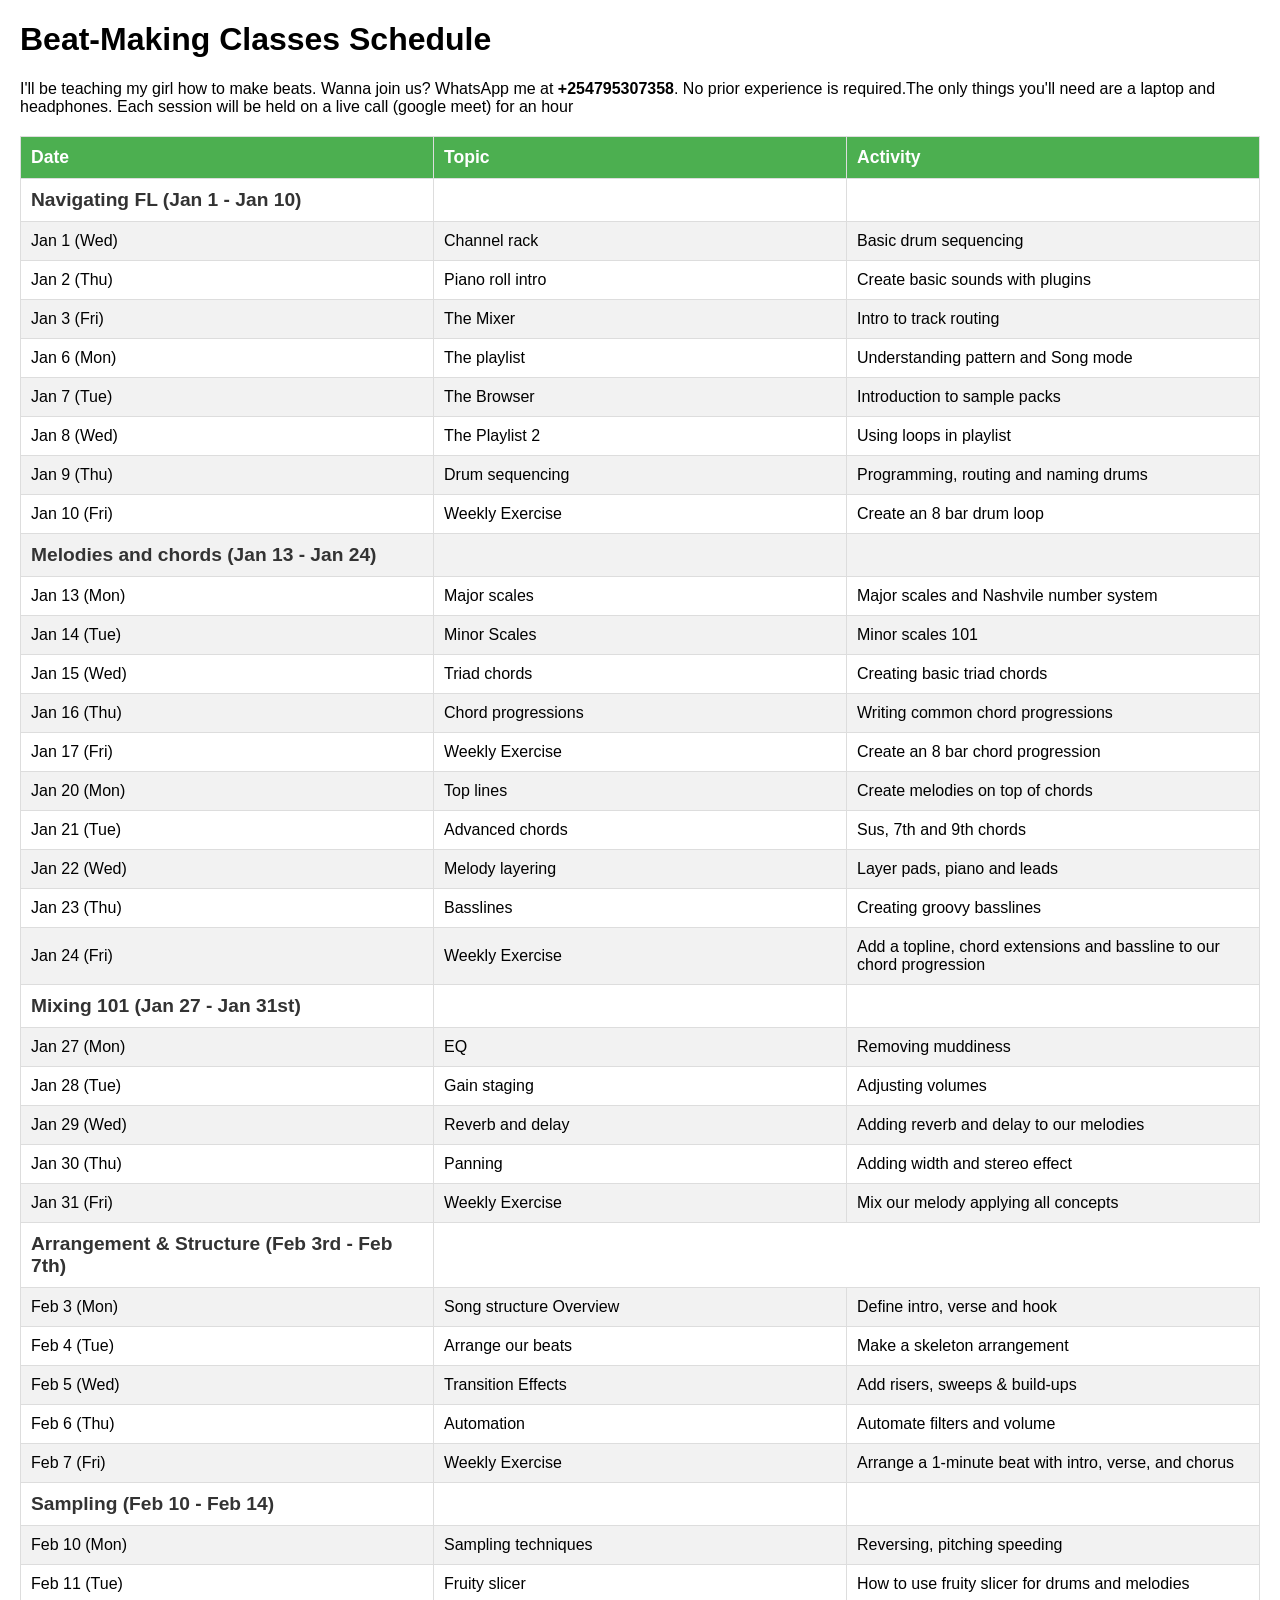
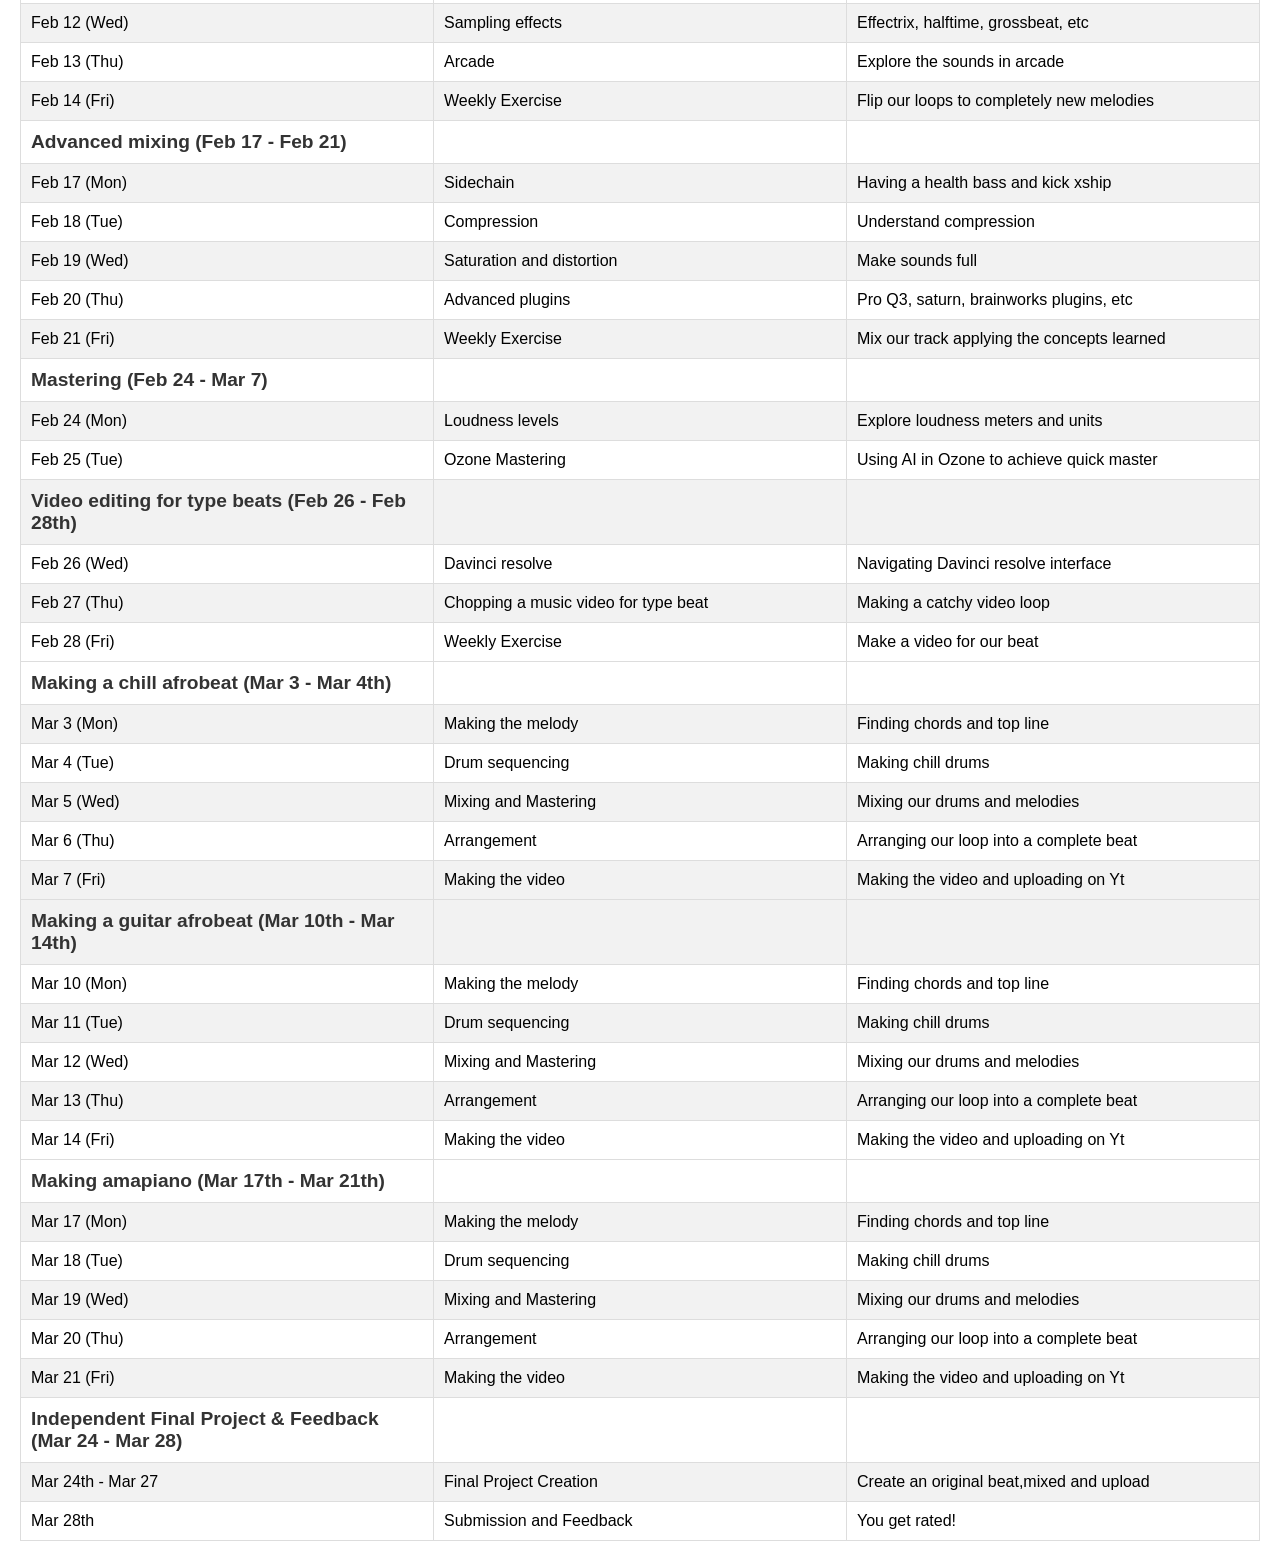
<file: index.html>
<!DOCTYPE html>
<html lang="en">
  <head>
    <meta charset="UTF-8" />
    <meta name="viewport" content="width=device-width, initial-scale=1.0" />
    <title>Document</title>
    <link rel="stylesheet" href="styles.css" />
  </head>
  <body>
    <h1>Beat-Making Classes Schedule</h1>
    <p>
      I'll be teaching my girl how to make beats. Wanna join us? WhatsApp me at <strong>+254795307358</strong>. No prior
      experience is required.The only things you'll need are a laptop and
      headphones. Each session will be held on a live call (google meet) for an
      hour
    </p>
    <table>
      <thead>
        <tr>
          <th><strong>Date</strong></th>
          <th><strong>Topic</strong></th>
          <th><strong>Activity</strong></th>
        </tr>
      </thead>
      <tbody>
        <tr>
          <td>
            <strong>Navigating FL (Jan 1 - Jan 10)</strong>
          </td>
          <td></td>
          <td></td>
        </tr>
        <tr>
          <td>Jan 1 (Wed)</td>
          <td>Channel rack</td>
          <td>Basic drum sequencing</td>
        </tr>
        <tr>
          <td>Jan 2 (Thu)</td>
          <td>Piano roll intro</td>
          <td>Create basic sounds with plugins</td>
        </tr>
        <tr>
          <td>Jan 3 (Fri)</td>
          <td>The Mixer</td>
          <td>Intro to track routing</td>
        </tr>
        <tr>
          <td>Jan 6 (Mon)</td>
          <td>The playlist</td>
          <td>Understanding pattern and Song mode</td>
        </tr>
        <tr>
          <td>Jan 7 (Tue)</td>
          <td>The Browser</td>
          <td>Introduction to sample packs</td>
        </tr>
        <tr>
          <td>Jan 8 (Wed)</td>
          <td>The Playlist 2</td>
          <td>Using loops in playlist</td>
        </tr>
        <tr>
          <td>Jan 9 (Thu)</td>
          <td>Drum sequencing</td>
          <td>Programming, routing and naming drums</td>
        </tr>
        <tr>
          <td>Jan 10 (Fri)</td>
          <td>Weekly Exercise</td>
          <td>Create an 8 bar drum loop</td>
        </tr>
        <tr>
          <td>
            <strong
              >Melodies and chords (Jan 13 - Jan 24)</strong
            >
          </td>
          <td></td>
          <td></td>
        </tr>
        <tr>
          <td>Jan 13 (Mon)</td>
          <td>Major scales</td>
          <td>Major scales and Nashvile number system</td>
        </tr>
        <tr>
          <td>Jan 14 (Tue)</td>
          <td>Minor Scales</td>
          <td>Minor scales 101</td>
        </tr>
        <tr>
          <td>Jan 15 (Wed)</td>
          <td>Triad chords</td>
          <td>Creating basic triad chords</td>
        </tr>
        <tr>
          <td>Jan 16 (Thu)</td>
          <td>Chord progressions</td>
          <td>Writing common chord progressions</td>
        </tr>
        <tr>
          <td>Jan 17 (Fri)</td>
          <td>Weekly Exercise</td>
          <td>Create an 8 bar chord progression</td>
        </tr>
        <tr>
          <td>Jan 20 (Mon)</td>
          <td>Top lines</td>
          <td>Create melodies on top of chords</td>
        </tr>
        <tr>
          <td>Jan 21 (Tue)</td>
          <td>Advanced chords</td>
          <td>Sus, 7th and 9th chords</td>
        </tr>
        <tr>
          <td>Jan 22 (Wed)</td>
          <td>Melody layering</td>
          <td>Layer pads, piano and leads</td>
        </tr>
        <tr>
          <td>Jan 23 (Thu)</td>
          <td>Basslines</td>
          <td>Creating groovy basslines</td>
        </tr>
        <tr>
          <td>Jan 24 (Fri)</td>
          <td>Weekly Exercise</td>
          <td>Add a topline, chord extensions and bassline to our  chord progression</td>
        </tr>
        <tr>
          <td>
            <strong>Mixing 101 (Jan 27 - Jan 31st)</strong>
          </td>
          <td></td>
          <td></td>
        </tr>
        <tr>
          <td>Jan 27 (Mon)</td>
          <td>EQ</td>
          <td>Removing muddiness</td>
        </tr>
        <tr>
          <td>Jan 28 (Tue)</td>
          <td>Gain staging</td>
          <td>Adjusting volumes</td>
        </tr>
        <tr>
          <td>Jan 29 (Wed)</td>
          <td>Reverb and delay</td>
          <td>Adding reverb and delay to our melodies</td>
        </tr>
        <tr>
          <td>Jan 30 (Thu)</td>
          <td>Panning</td>
          <td>Adding width and stereo effect</td>
        </tr>
        <tr>
          <td>Jan 31 (Fri)</td>
          <td>Weekly Exercise</td>
          <td>Mix our melody applying all concepts</td>
        </tr>

        <td>
          <strong
            >Arrangement &amp; Structure (Feb 3rd - Feb 7th)</strong
          >
        </td>
        <tr>
          <td>Feb 3 (Mon)</td>
          <td>Song structure Overview</td>
          <td>Define intro, verse and hook</td>
        </tr>

        <tr>
          <td>Feb 4 (Tue)</td>
          <td>Arrange our beats</td>
          <td>Make a skeleton arrangement</td>
        </tr>
        <tr>
          <td>Feb 5 (Wed)</td>
          <td>Transition Effects</td>
          <td>Add risers, sweeps &amp; build-ups</td>
        </tr>
        <tr>
          <td>Feb 6 (Thu)</td>
          <td>Automation</td>
          <td>Automate filters and volume</td>
        </tr>
        <tr>
          <td>Feb 7 (Fri)</td>
          <td>Weekly Exercise</td>
          <td>Arrange a 1-minute beat with intro, verse, and chorus</td>
        </tr>
        <tr>
          <td>
            <strong>Sampling (Feb 10 - Feb 14)</strong>
          </td>
          <td></td>
          <td></td>
        </tr>
        <tr>
          <td>Feb 10 (Mon)</td>
          <td>Sampling techniques</td>
          <td>Reversing, pitching speeding</td>
        </tr>
        <tr>
          <td>Feb 11 (Tue)</td>
          <td>Fruity slicer</td>
          <td>How to use fruity slicer for drums and melodies</td>
        </tr>
        <tr>
          <td>Feb 12 (Wed)</td>
          <td>Sampling effects</td>
          <td>Effectrix, halftime, grossbeat, etc</td>
        </tr>
        <tr>
          <td>Feb 13 (Thu)</td>
          <td>Arcade</td>
          <td>Explore the sounds in arcade</td>
        </tr>
        <tr>
          <td>Feb 14 (Fri)</td>
          <td>Weekly Exercise</td>
          <td>Flip our loops to completely new melodies</td>
        </tr>
        <tr>
          <td>
            <strong>Advanced mixing (Feb 17 - Feb 21)</strong>
          </td>
          <td></td>
          <td></td>
        </tr>

        <tr>
          <td>Feb 17 (Mon)</td>
          <td>Sidechain</td>
          <td>Having a health bass and kick xship</td>
        </tr>
        <tr>
          <td>Feb 18 (Tue)</td>
          <td>Compression</td>
          <td>Understand compression</td>
        </tr>
        <tr>
          <td>Feb 19 (Wed)</td>
          <td>Saturation and distortion</td>
          <td>Make sounds full</td>
        </tr>
        <tr>
          <td>Feb 20 (Thu)</td>
          <td>Advanced plugins</td>
          <td>Pro Q3, saturn, brainworks plugins, etc</td>
        </tr>
        <tr>
          <td>Feb 21 (Fri)</td>
          <td>Weekly Exercise</td>
          <td>Mix our track applying the concepts learned</td>
        </tr>
        <tr>
          <td>
            <strong>Mastering (Feb 24 - Mar 7)</strong>
          </td>
          <td></td>
          <td></td>
        </tr>
        <tr>
          <td>Feb 24 (Mon)</td>
          <td>Loudness levels</td>
          <td>Explore loudness meters and units</td>
        </tr>
        <tr>
          <td>Feb 25 (Tue)</td>
          <td>Ozone Mastering</td>
          <td>Using AI in Ozone to achieve quick master</td>
        </tr>
        <tr>
          <td>
            <strong>Video editing for type beats (Feb 26 - Feb 28th)</strong>
          </td>
          <td></td>
          <td></td>
        </tr>
        <tr>
          <td>Feb 26 (Wed)</td>
          <td>Davinci resolve</td>
          <td>Navigating Davinci resolve interface</td>
        </tr>
        <tr>
          <td>Feb 27 (Thu)</td>
          <td>Chopping a music video for type beat</td>
          <td>Making a catchy video loop</td>
        </tr>
        <tr>
          <td>Feb 28 (Fri)</td>
          <td>Weekly Exercise</td>
          <td>Make a video for our beat</td>
        </tr>
        <tr>
            <tr>
                <td>
                  <strong>Making a chill afrobeat (Mar 3 - Mar 4th)</strong>
                </td>
                <td></td>
                <td></td>
              </tr>       
          <td>Mar 3 (Mon)</td>
          <td>Making the melody</td>
          <td>Finding chords and top line</td>
        </tr>
        <tr>
          <td>Mar 4 (Tue)</td>
          <td>Drum sequencing</td>
          <td>Making chill drums</td>
        </tr>
        <tr>
          <td>Mar 5 (Wed)</td>
          <td>Mixing and Mastering</td>
          <td>Mixing our drums and melodies</td>
        </tr>
        <tr>
          <td>Mar 6 (Thu)</td>
          <td>Arrangement</td>
          <td>Arranging our loop into a complete beat</td>
        </tr>
        <tr>
          <td>Mar 7 (Fri)</td>
          <td>Making the video</td>
          <td>Making the video and uploading on Yt</td>
        </tr>
        <tr>
            <tr>
                <td>
                  <strong>Making a guitar afrobeat (Mar 10th - Mar 14th)</strong>
                </td>
                <td></td>
                <td></td>
              </tr>       
          <td>Mar 10 (Mon)</td>
          <td>Making the melody</td>
          <td>Finding chords and top line</td>
        </tr>
        <tr>
          <td>Mar 11 (Tue)</td>
          <td>Drum sequencing</td>
          <td>Making chill drums</td>
        </tr>
        <tr>
          <td>Mar 12 (Wed)</td>
          <td>Mixing and Mastering</td>
          <td>Mixing our drums and melodies</td>
        </tr>
        <tr>
          <td>Mar 13 (Thu)</td>
          <td>Arrangement</td>
          <td>Arranging our loop into a complete beat</td>
        </tr>
        <tr>
          <td>Mar 14 (Fri)</td>
          <td>Making the video</td>
          <td>Making the video and uploading on Yt</td>
        </tr>
        <tr>
            <tr>
                <td>
                  <strong>Making amapiano (Mar 17th - Mar 21th)</strong>
                </td>
                <td></td>
                <td></td>
              </tr>       
          <td>Mar 17 (Mon)</td>
          <td>Making the melody</td>
          <td>Finding chords and top line</td>
        </tr>
        <tr>
          <td>Mar 18 (Tue)</td>
          <td>Drum sequencing</td>
          <td>Making chill drums</td>
        </tr>
        <tr>
          <td>Mar 19 (Wed)</td>
          <td>Mixing and Mastering</td>
          <td>Mixing our drums and melodies</td>
        </tr>
        <tr>
          <td>Mar 20 (Thu)</td>
          <td>Arrangement</td>
          <td>Arranging our loop into a complete beat</td>
        </tr>
        <tr>
          <td>Mar 21 (Fri)</td>
          <td>Making the video</td>
          <td>Making the video and uploading on Yt</td>
        </tr>
        <tr>
          <td>
            <strong
              >Independent Final Project &amp; Feedback (Mar 24 - Mar 28)</strong
            >
          </td>
          <td></td>
          <td></td>
        </tr>
        <tr>
          <td>Mar 24th - Mar 27</td>
          <td>Final Project Creation</td>
          <td>Create an original beat,mixed and upload</td>
        </tr>
        <tr>
          <td>Mar 28th</td>
          <td>Submission and Feedback</td>
          <td>You get rated!</td>
        </tr>
        <tr>

        </tr>
      </tbody>
    </table>
  </body>
</html>
</file>
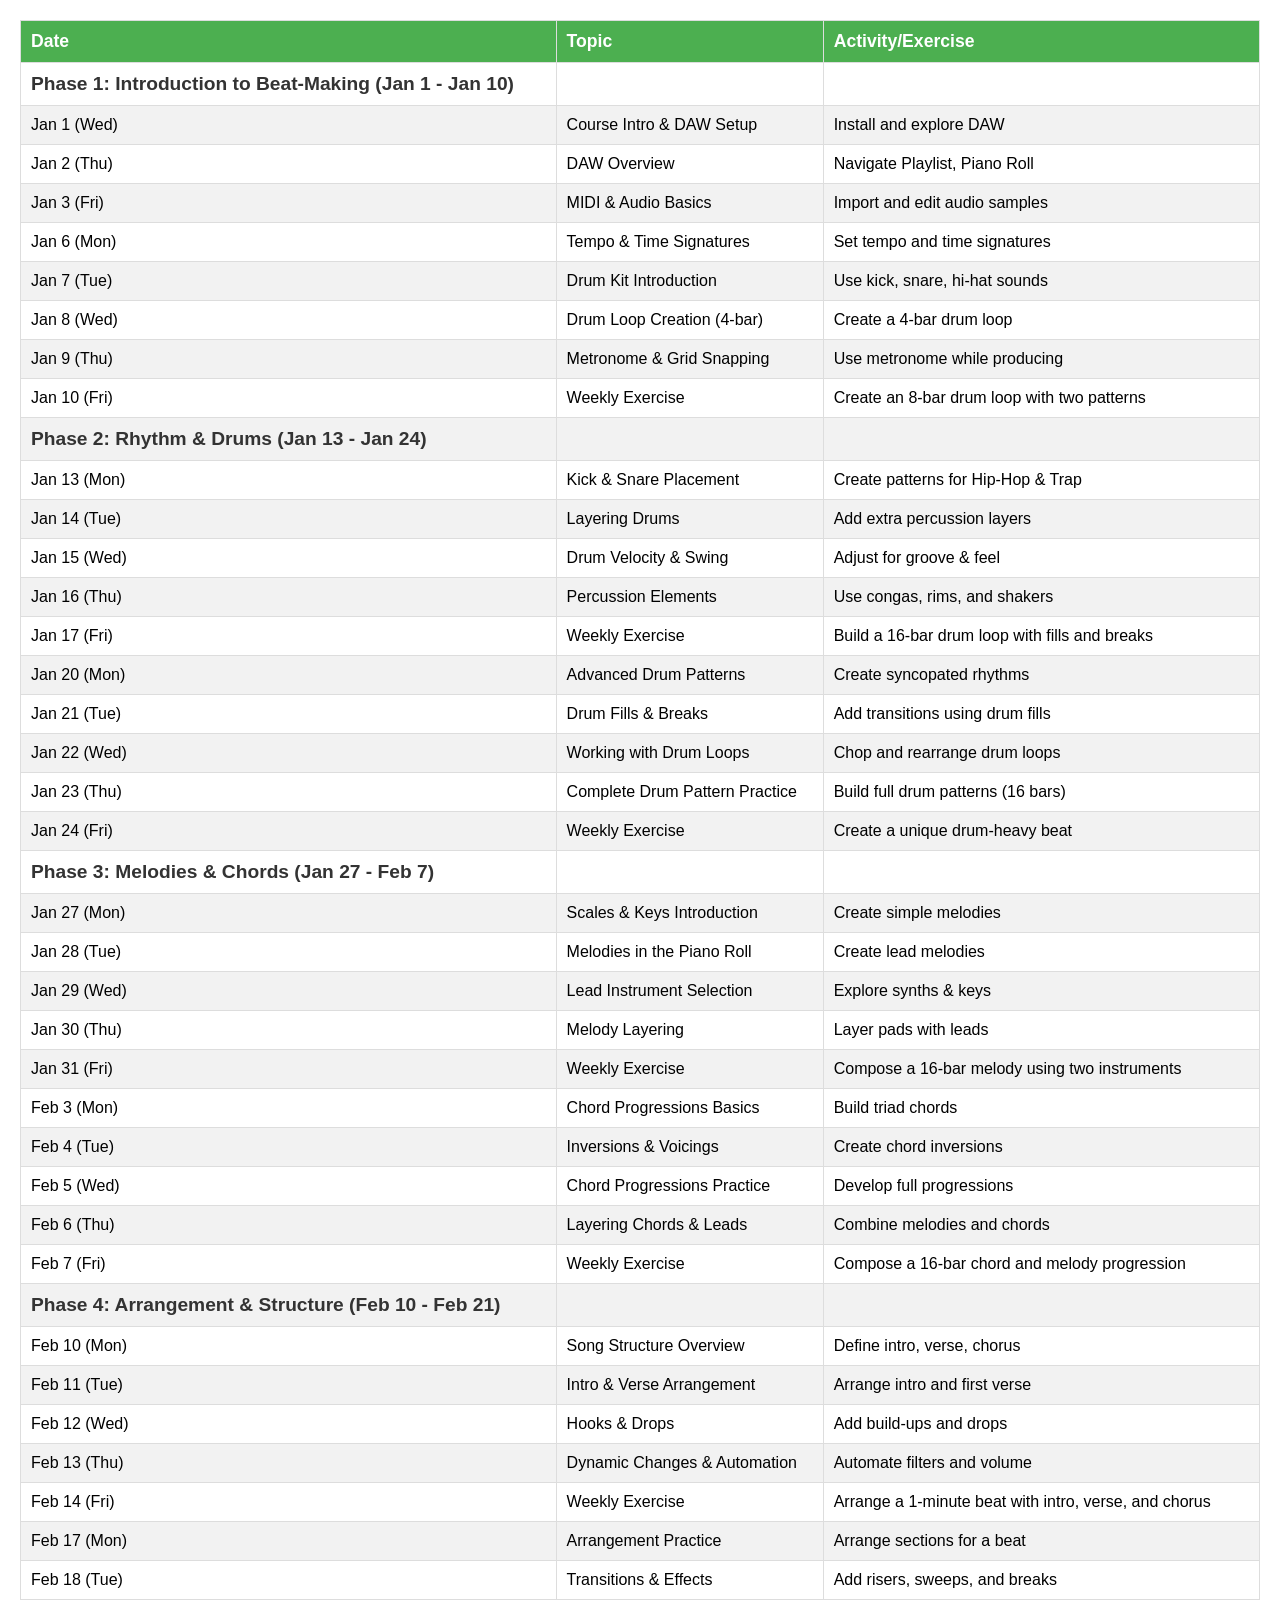
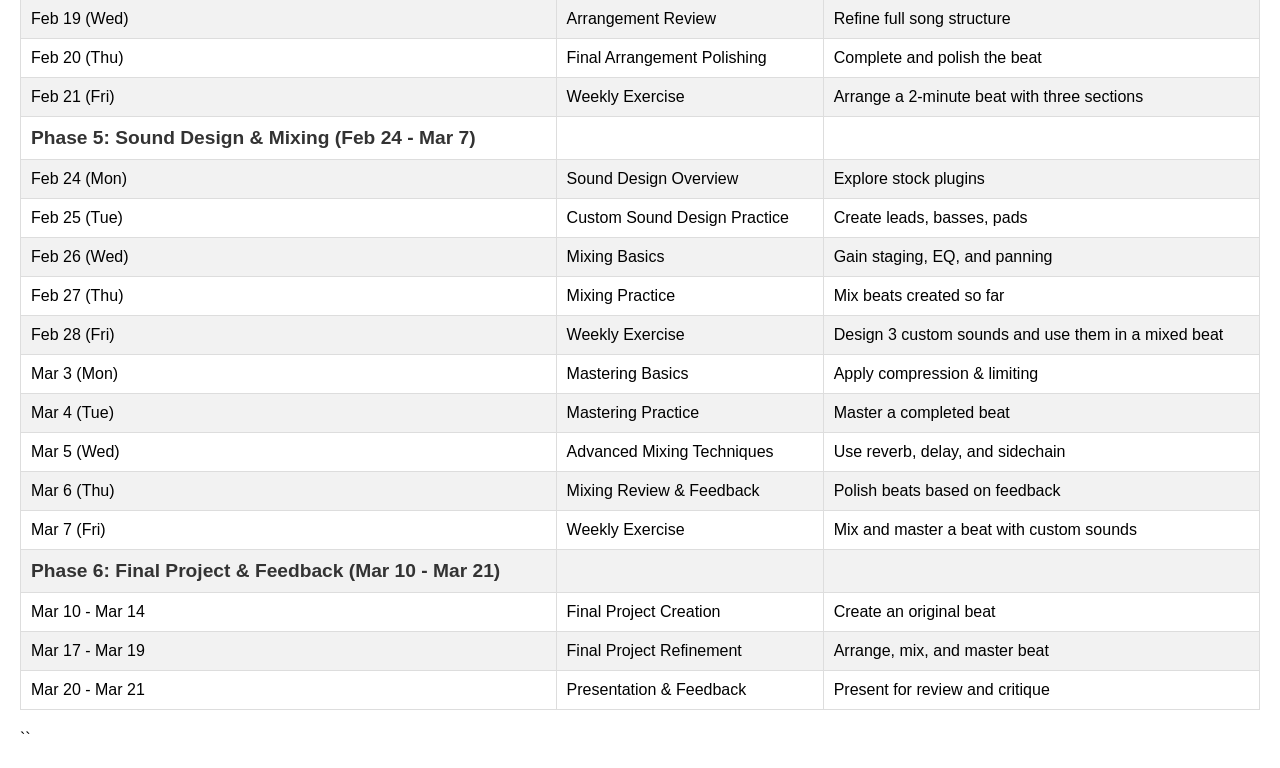
<file: timetable.html>
<!DOCTYPE html>
<html lang="en">
  <head>
    <meta charset="UTF-8" />
    <meta name="viewport" content="width=device-width, initial-scale=1.0" />
    <title>Document</title>
    <style>
      /* Table Styling */
      table {
        width: 100%;
        border-collapse: collapse;
        margin: 20px 0;
        font-family: Arial, sans-serif;
      }

      th,
      td {
        border: 1px solid #ddd;
        padding: 10px;
        text-align: left;
      }

      th {
        background-color: #4caf50;
        color: white;
        font-size: 1.1em;
      }

      td {
        background-color: #f9f9f9;
      }

      /* Hover effect for rows */
      tr:hover {
        background-color: #f1f1f1;
      }

      /* Bold text for Phase headers */
      td strong {
        font-size: 1.2em;
        color: #333;
      }

      /* Alternate row colors */
      tr:nth-child(even) td {
        background-color: #f2f2f2;
      }

      tr:nth-child(odd) td {
        background-color: #ffffff;
      }

      /* Add some padding and spacing around the table */
      body {
        font-family: Arial, sans-serif;
        margin: 20px;
      }
    </style>
  </head>
  <body>
    <table>
      <thead>
        <tr>
          <th><strong>Date</strong></th>
          <th><strong>Topic</strong></th>
          <th><strong>Activity/Exercise</strong></th>
        </tr>
      </thead>
      <tbody>
        <tr>
          <td>
            <strong
              >Phase 1: Introduction to Beat-Making (Jan 1 - Jan 10)</strong
            >
          </td>
          <td></td>
          <td></td>
        </tr>
        <tr>
          <td>Jan 1 (Wed)</td>
          <td>Course Intro &amp; DAW Setup</td>
          <td>Install and explore DAW</td>
        </tr>
        <tr>
          <td>Jan 2 (Thu)</td>
          <td>DAW Overview</td>
          <td>Navigate Playlist, Piano Roll</td>
        </tr>
        <tr>
          <td>Jan 3 (Fri)</td>
          <td>MIDI &amp; Audio Basics</td>
          <td>Import and edit audio samples</td>
        </tr>
        <tr>
          <td>Jan 6 (Mon)</td>
          <td>Tempo &amp; Time Signatures</td>
          <td>Set tempo and time signatures</td>
        </tr>
        <tr>
          <td>Jan 7 (Tue)</td>
          <td>Drum Kit Introduction</td>
          <td>Use kick, snare, hi-hat sounds</td>
        </tr>
        <tr>
          <td>Jan 8 (Wed)</td>
          <td>Drum Loop Creation (4-bar)</td>
          <td>Create a 4-bar drum loop</td>
        </tr>
        <tr>
          <td>Jan 9 (Thu)</td>
          <td>Metronome &amp; Grid Snapping</td>
          <td>Use metronome while producing</td>
        </tr>
        <tr>
          <td>Jan 10 (Fri)</td>
          <td>Weekly Exercise</td>
          <td>Create an 8-bar drum loop with two patterns</td>
        </tr>
        <tr>
          <td>
            <strong>Phase 2: Rhythm &amp; Drums (Jan 13 - Jan 24)</strong>
          </td>
          <td></td>
          <td></td>
        </tr>
        <tr>
          <td>Jan 13 (Mon)</td>
          <td>Kick &amp; Snare Placement</td>
          <td>Create patterns for Hip-Hop &amp; Trap</td>
        </tr>
        <tr>
          <td>Jan 14 (Tue)</td>
          <td>Layering Drums</td>
          <td>Add extra percussion layers</td>
        </tr>
        <tr>
          <td>Jan 15 (Wed)</td>
          <td>Drum Velocity &amp; Swing</td>
          <td>Adjust for groove &amp; feel</td>
        </tr>
        <tr>
          <td>Jan 16 (Thu)</td>
          <td>Percussion Elements</td>
          <td>Use congas, rims, and shakers</td>
        </tr>
        <tr>
          <td>Jan 17 (Fri)</td>
          <td>Weekly Exercise</td>
          <td>Build a 16-bar drum loop with fills and breaks</td>
        </tr>
        <tr>
          <td>Jan 20 (Mon)</td>
          <td>Advanced Drum Patterns</td>
          <td>Create syncopated rhythms</td>
        </tr>
        <tr>
          <td>Jan 21 (Tue)</td>
          <td>Drum Fills &amp; Breaks</td>
          <td>Add transitions using drum fills</td>
        </tr>
        <tr>
          <td>Jan 22 (Wed)</td>
          <td>Working with Drum Loops</td>
          <td>Chop and rearrange drum loops</td>
        </tr>
        <tr>
          <td>Jan 23 (Thu)</td>
          <td>Complete Drum Pattern Practice</td>
          <td>Build full drum patterns (16 bars)</td>
        </tr>
        <tr>
          <td>Jan 24 (Fri)</td>
          <td>Weekly Exercise</td>
          <td>Create a unique drum-heavy beat</td>
        </tr>
        <tr>
          <td>
            <strong>Phase 3: Melodies &amp; Chords (Jan 27 - Feb 7)</strong>
          </td>
          <td></td>
          <td></td>
        </tr>
        <tr>
          <td>Jan 27 (Mon)</td>
          <td>Scales &amp; Keys Introduction</td>
          <td>Create simple melodies</td>
        </tr>
        <tr>
          <td>Jan 28 (Tue)</td>
          <td>Melodies in the Piano Roll</td>
          <td>Create lead melodies</td>
        </tr>
        <tr>
          <td>Jan 29 (Wed)</td>
          <td>Lead Instrument Selection</td>
          <td>Explore synths &amp; keys</td>
        </tr>
        <tr>
          <td>Jan 30 (Thu)</td>
          <td>Melody Layering</td>
          <td>Layer pads with leads</td>
        </tr>
        <tr>
          <td>Jan 31 (Fri)</td>
          <td>Weekly Exercise</td>
          <td>Compose a 16-bar melody using two instruments</td>
        </tr>
        <tr>
          <td>Feb 3 (Mon)</td>
          <td>Chord Progressions Basics</td>
          <td>Build triad chords</td>
        </tr>
        <tr>
          <td>Feb 4 (Tue)</td>
          <td>Inversions &amp; Voicings</td>
          <td>Create chord inversions</td>
        </tr>
        <tr>
          <td>Feb 5 (Wed)</td>
          <td>Chord Progressions Practice</td>
          <td>Develop full progressions</td>
        </tr>
        <tr>
          <td>Feb 6 (Thu)</td>
          <td>Layering Chords &amp; Leads</td>
          <td>Combine melodies and chords</td>
        </tr>
        <tr>
          <td>Feb 7 (Fri)</td>
          <td>Weekly Exercise</td>
          <td>Compose a 16-bar chord and melody progression</td>
        </tr>
        <tr>
          <td>
            <strong
              >Phase 4: Arrangement &amp; Structure (Feb 10 - Feb 21)</strong
            >
          </td>
          <td></td>
          <td></td>
        </tr>
        <tr>
          <td>Feb 10 (Mon)</td>
          <td>Song Structure Overview</td>
          <td>Define intro, verse, chorus</td>
        </tr>
        <tr>
          <td>Feb 11 (Tue)</td>
          <td>Intro &amp; Verse Arrangement</td>
          <td>Arrange intro and first verse</td>
        </tr>
        <tr>
          <td>Feb 12 (Wed)</td>
          <td>Hooks &amp; Drops</td>
          <td>Add build-ups and drops</td>
        </tr>
        <tr>
          <td>Feb 13 (Thu)</td>
          <td>Dynamic Changes &amp; Automation</td>
          <td>Automate filters and volume</td>
        </tr>
        <tr>
          <td>Feb 14 (Fri)</td>
          <td>Weekly Exercise</td>
          <td>Arrange a 1-minute beat with intro, verse, and chorus</td>
        </tr>
        <tr>
          <td>Feb 17 (Mon)</td>
          <td>Arrangement Practice</td>
          <td>Arrange sections for a beat</td>
        </tr>
        <tr>
          <td>Feb 18 (Tue)</td>
          <td>Transitions &amp; Effects</td>
          <td>Add risers, sweeps, and breaks</td>
        </tr>
        <tr>
          <td>Feb 19 (Wed)</td>
          <td>Arrangement Review</td>
          <td>Refine full song structure</td>
        </tr>
        <tr>
          <td>Feb 20 (Thu)</td>
          <td>Final Arrangement Polishing</td>
          <td>Complete and polish the beat</td>
        </tr>
        <tr>
          <td>Feb 21 (Fri)</td>
          <td>Weekly Exercise</td>
          <td>Arrange a 2-minute beat with three sections</td>
        </tr>
        <tr>
          <td>
            <strong>Phase 5: Sound Design &amp; Mixing (Feb 24 - Mar 7)</strong>
          </td>
          <td></td>
          <td></td>
        </tr>
        <tr>
          <td>Feb 24 (Mon)</td>
          <td>Sound Design Overview</td>
          <td>Explore stock plugins</td>
        </tr>
        <tr>
          <td>Feb 25 (Tue)</td>
          <td>Custom Sound Design Practice</td>
          <td>Create leads, basses, pads</td>
        </tr>
        <tr>
          <td>Feb 26 (Wed)</td>
          <td>Mixing Basics</td>
          <td>Gain staging, EQ, and panning</td>
        </tr>
        <tr>
          <td>Feb 27 (Thu)</td>
          <td>Mixing Practice</td>
          <td>Mix beats created so far</td>
        </tr>
        <tr>
          <td>Feb 28 (Fri)</td>
          <td>Weekly Exercise</td>
          <td>Design 3 custom sounds and use them in a mixed beat</td>
        </tr>
        <tr>
          <td>Mar 3 (Mon)</td>
          <td>Mastering Basics</td>
          <td>Apply compression &amp; limiting</td>
        </tr>
        <tr>
          <td>Mar 4 (Tue)</td>
          <td>Mastering Practice</td>
          <td>Master a completed beat</td>
        </tr>
        <tr>
          <td>Mar 5 (Wed)</td>
          <td>Advanced Mixing Techniques</td>
          <td>Use reverb, delay, and sidechain</td>
        </tr>
        <tr>
          <td>Mar 6 (Thu)</td>
          <td>Mixing Review &amp; Feedback</td>
          <td>Polish beats based on feedback</td>
        </tr>
        <tr>
          <td>Mar 7 (Fri)</td>
          <td>Weekly Exercise</td>
          <td>Mix and master a beat with custom sounds</td>
        </tr>
        <tr>
          <td>
            <strong
              >Phase 6: Final Project &amp; Feedback (Mar 10 - Mar 21)</strong
            >
          </td>
          <td></td>
          <td></td>
        </tr>
        <tr>
          <td>Mar 10 - Mar 14</td>
          <td>Final Project Creation</td>
          <td>Create an original beat</td>
        </tr>
        <tr>
          <td>Mar 17 - Mar 19</td>
          <td>Final Project Refinement</td>
          <td>Arrange, mix, and master beat</td>
        </tr>
        <tr>
          <td>Mar 20 - Mar 21</td>
          <td>Presentation &amp; Feedback</td>
          <td>Present for review and critique</td>
        </tr>
      </tbody>
    </table>
  </body>
</html>
``
</file>
<file: styles.css>
/* General Table Styling */
table {
  width: 100%;
  border-collapse: collapse;
  margin: 20px 0;
  font-family: Arial, sans-serif;
  table-layout: fixed; /* Ensures equal column widths */
}

/* Header Styling */
th {
  background-color: #4caf50;
  color: white;
  font-size: 1.1em;
  text-align: left;
  border: 1px solid #ddd;
  padding: 10px;
  position: sticky; /* Makes the header sticky */
  top: 0; /* Sticks the header to the top */
  z-index: 1; /* Ensures the header stays above other content */
}

/* Cell Styling */
td {
  background-color: #f9f9f9;
  border: 1px solid #ddd;
  padding: 10px;
  text-align: left;
  word-wrap: break-word; /* Prevents text overflow */
}

/* Row Hover Effect */
tr:hover {
  background-color: #f1f1f1;
}

/* Phase Header Styling */
td strong {
  font-size: 1.2em;
  color: #333;
}

/* Alternate Row Colors */
tr:nth-child(even) td {
  background-color: #f2f2f2;
}

tr:nth-child(odd) td {
  background-color: #ffffff;
}

/* Body Padding */
body {
  font-family: Arial, sans-serif;
  margin: 20px;
}
</file>
